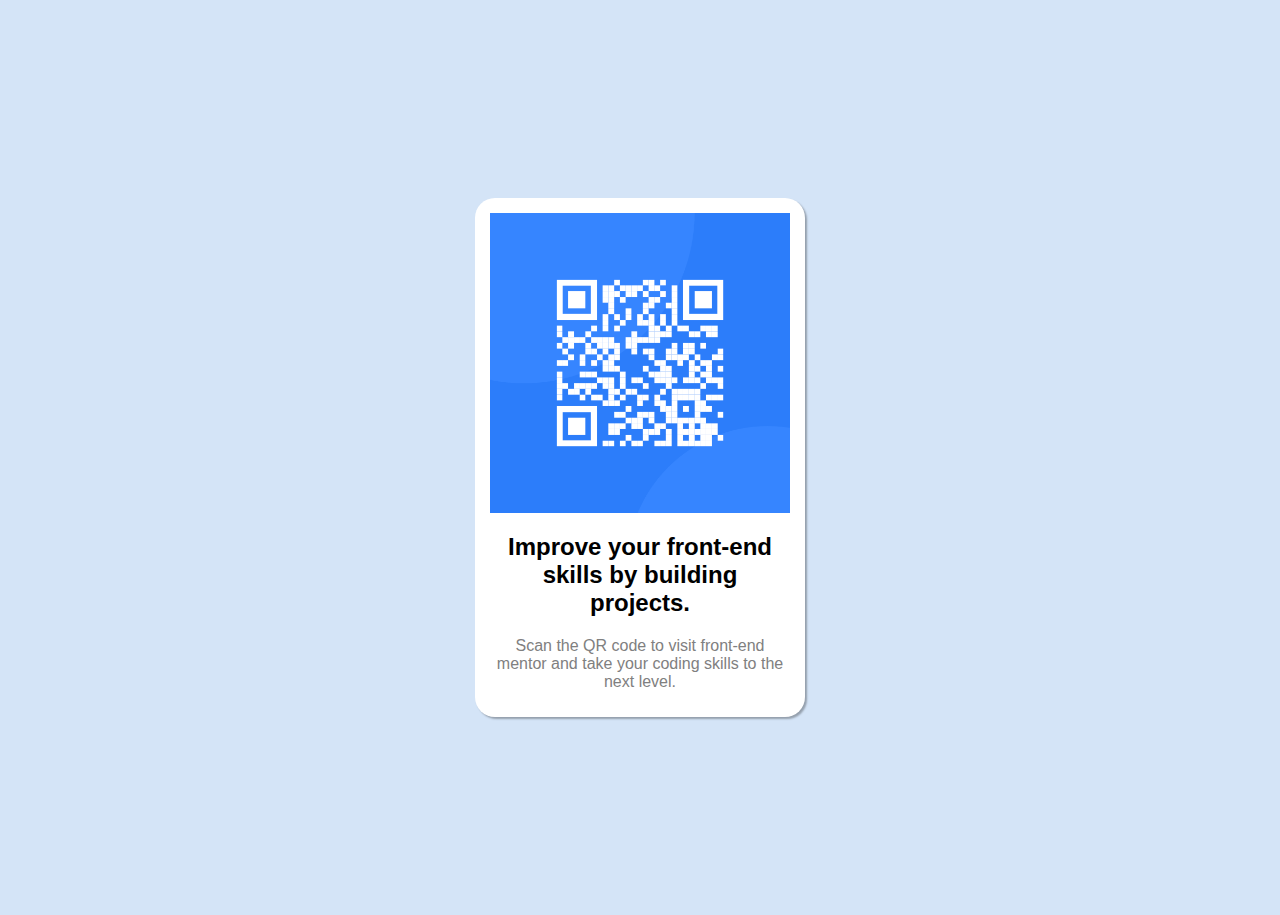
<file: index.html>
<!DOCTYPE html>
<html lang="en">
<head>
  <meta charset="UTF-8">
  <meta name="viewport" content="width=device-width, initial-scale=1.0"> <!-- displays site properly based on user's device -->

  <link rel="icon" type="image/png" sizes="32x32" href="./images/favicon-32x32.png">
  <link rel="stylesheet" href="./style.css">
  <title>Frontend Mentor | QR code component</title>

  <!-- Feel free to remove these styles or customise in your own stylesheet 👍 -->
  <style>
    .attribution { font-size: 11px; text-align: center; }
    .attribution a { color: hsl(228, 45%, 44%); }
  </style>
</head>
<body>
  <div class="image">
    <img src="./images/image-qr-code.png">
    <h2>Improve your front-end skills by building projects.</h2>
    <p>Scan the QR code to visit front-end mentor and take your coding skills to the next level.</p>
  </div>
</body>
</html>
</file>
<file: style.css>
body{
    background-color:  hsl(212, 69%, 90%);
    display:flex;
    flex-direction:column;
    align-items:center;
    justify-content:center;
    font-family:"Outfit" ,sans-serif;
    height:calc(100vh - 1px); 
}
.image img{
    width:300px;
    display: flex;
}
body .image{
    background-color:white;
    padding:15px;
    padding-bottom: 10px;
    width:300px;
    border-radius: 20px;
    text-align: center;
    box-shadow: 2px 2px 2px rgba(0,0,0,0.3);
}
.image h2{
    font-weight: 400 , 700;
}
.image p{
    font-weight:400, 700;
    color:grey;
}

@media(min-width:375px){
    .image{
        width:400px;
    }
}
</file>
